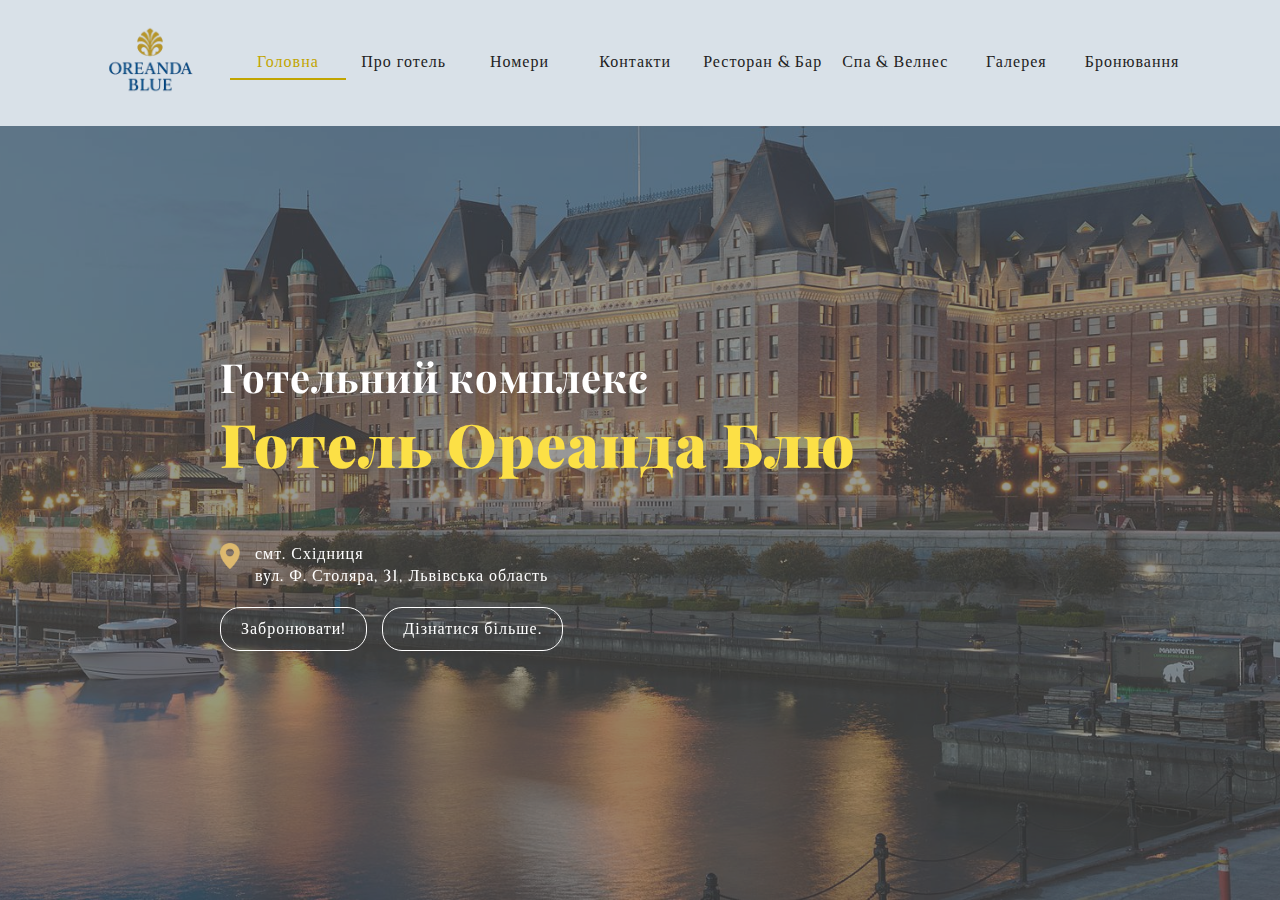
<file: index.html>
<!DOCTYPE html>
<html lang="en">
<head>
    <meta charset="UTF-8">
    <meta name="viewport" content="width=device-width, initial-scale=1.0">
    <title>Ореанда Блю</title>
    <link rel="stylesheet" href="style.css">
    <link href="https://fonts.googleapis.com/css2?family=Playfair+Display:ital,wght@0,400..900;1,400..900&display=swap" rel="stylesheet">
</head>
<body>
    <header>
        <div class="header-content">
            <div class="header-logo">
                <img src="./images/logo1.png" alt="">
            </div>
            <div class="burger-box">
                <input type="checkbox" id="burger">
                <label for="burger"><img src="./images/burger.png" alt=""></label>
                <div class="buttons">
                    <a href="#" class="active">Головна</a>
                    <a href="#">Про готель</a>
                    <a href="#">Номери</a>
                    <a href="#">Контакти</a>
                    <a href="#">Ресторан & Бар</a>
                    <a href="#">Спа & Велнес</a>
                    <a href="#">Галерея</a>
                    <a href="#">Бронювання</a>
                </div>
            </div>
        </div>
    </header>
    <div class="background"></div>
    <main>
        <div class="section1">
            <div class="h1h2">
                <h2>Готельний комплекс</h2>
                <h1>Готель Ореанда Блю</h1>
            </div>
            <div class="gap">
                <div class="location-box">
                    <div class="location-img">
                        <img src="./images/location.png" alt="">
                    </div>
                    <div class="location-desc">
                        <p>смт. Східниця</p>
                        <p>вул. Ф. Столяра, 31, Львівська область</p>
                    </div>
                </div>
                
                <div class="section1-buttons">
                    <a href="#">Забронювати!</a>
                    <a href="#">Дізнатися більше.</a>
                </div>
            </div>
            
        </div>
    </main>
</body>
</html>
</file>
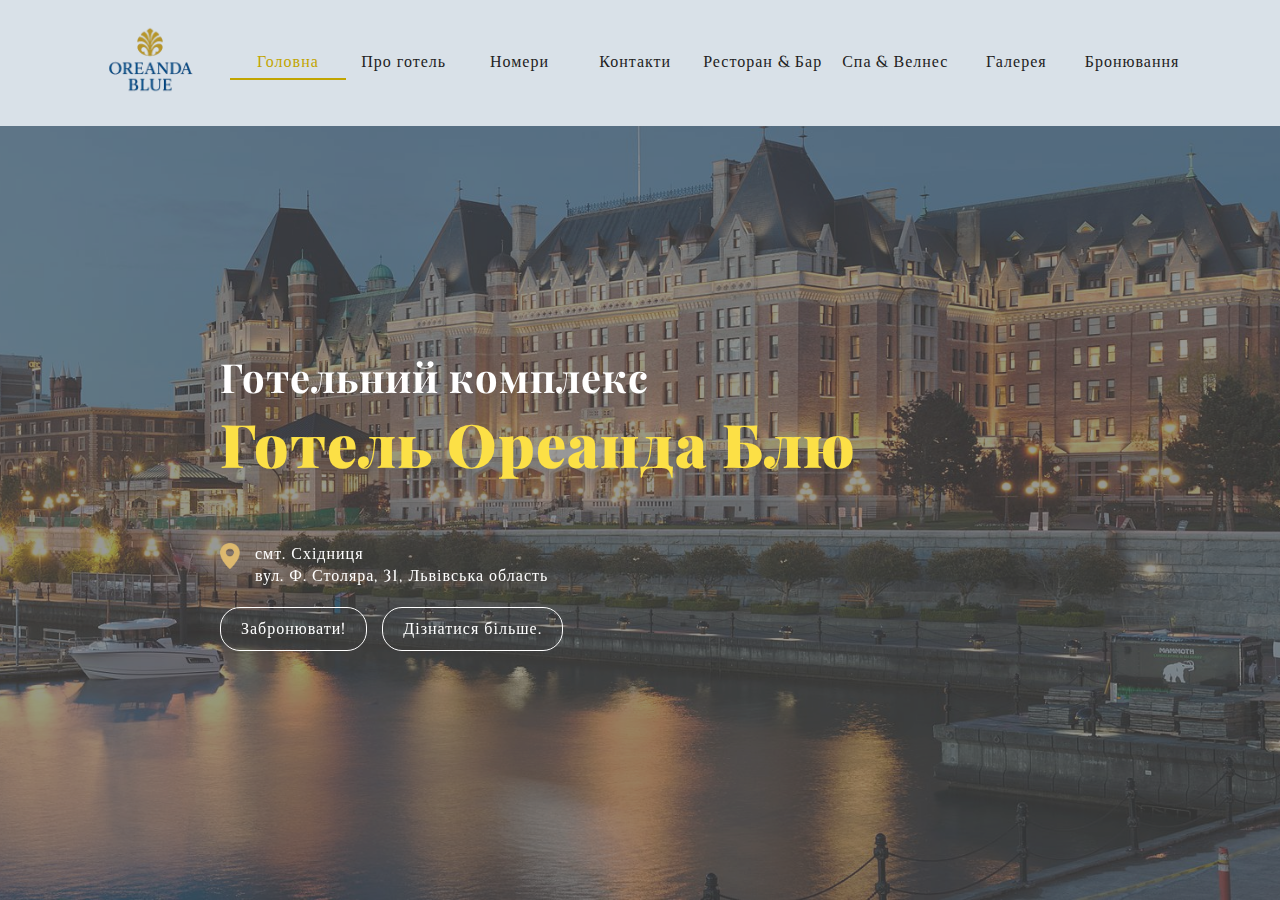
<file: home.html>
<!DOCTYPE html>
<html lang="en">
<head>
    <meta charset="UTF-8">
    <meta name="viewport" content="width=device-width, initial-scale=1.0">
    <title>Ореанда Блю</title>
    <link rel="stylesheet" href="style.css">
    <link href="https://fonts.googleapis.com/css2?family=Playfair+Display:ital,wght@0,400..900;1,400..900&display=swap" rel="stylesheet">
</head>
<body>
    <header>
        <div class="header-content">
            <div class="header-logo">
                <img src="./images/logo1.png" alt="">
            </div>
            <div class="burger-box">
                <input type="checkbox" id="burger">
                <label for="burger"><img src="./images/burger.png" alt=""></label>
                <div class="buttons">
                    <a href="#" class="active">Головна</a>
                    <a href="#">Про готель</a>
                    <a href="#">Номери</a>
                    <a href="#">Контакти</a>
                    <a href="#">Ресторан & Бар</a>
                    <a href="#">Спа & Велнес</a>
                    <a href="#">Галерея</a>
                    <a href="#">Бронювання</a>
                </div>
            </div>
        </div>
    </header>
    <div class="background"></div>
    <main>
        <div class="section1">
            <div class="h1h2">
                <h2>Готельний комплекс</h2>
                <h1>Готель Ореанда Блю</h1>
            </div>
            <div class="gap">
                <div class="location-box">
                    <div class="location-img">
                        <img src="./images/location.png" alt="">
                    </div>
                    <div class="location-desc">
                        <p>смт. Східниця</p>
                        <p>вул. Ф. Столяра, 31, Львівська область</p>
                    </div>
                </div>
                
                <div class="section1-buttons">
                    <a href="#">Забронювати!</a>
                    <a href="#">Дізнатися більше.</a>
                </div>
            </div>
            
        </div>
    </main>
</body>
</html>
</file>
<file: style.css>
@import url('https://fonts.googleapis.com/css2?family=Cinzel:wght@400;500;600;700&display=swap');
*{
    margin: 0;
    padding: 0;
    box-sizing: border-box;
    font-family: 'Cinzel', serif;
    letter-spacing: 1px;
    color: #0e3c70;
    font-weight: 500;
    color: white;
}
h1{
    font-family: "Montserrat", sans-serif;
    font-optical-sizing: auto;
    font-weight: 600;
    font-style: normal;
}
header{
    display: flex;
    justify-content: center;
    background: #D9E1E8;
    position: fixed;
    width: 100%;
}
header a{
    color: #222222;
}
.header-content{
    display: flex;
    width: 1100px;
    justify-content: space-between;
    align-items: center;
    gap: 20px;
    margin: 0px 12px;
}
.header-logo img{
    width: 120px;
}
.buttons{
    display: grid;
    grid-template-columns: repeat(8, 1fr);
}
.buttons a{
    text-decoration: none;
    padding: 5px 10px;
    white-space: nowrap;
    text-align: center;
}
.active{
    color: rgb(194, 165, 0);
    font-weight: 500;
    border-bottom: 2px solid rgb(194, 165, 0);
}
.buttons a:hover{
    color: #034f84;
    font-weight: 600;
    border-bottom: 2px solid #2f6e9b;
    border-top: none;
}

.background {
    position: fixed;
    top: 0;
    left: 0;
    width: 100%;
    height: 100%;
    background: url('./images/bg-site.jpg');
    background-size: cover;
    background-position: center;
    background-repeat: no-repeat;
    z-index: -1;
    opacity: 0.8;
}
.background::before {
    content: "";
    position: absolute;
    top: 0;
    left: 0;
    width: 100%;
    height: 100%;
    background: rgba(0, 0, 0, 0.5);
    z-index: 1;
}
main{
    padding-top: 200px;
    display: flex;
    justify-content: center;
}
.section1{
    border-radius: 10px;
    padding: 30px;
    width: 900px;
    height: 600px;
    display: flex;
    flex-direction: column;
    justify-content: center;
    gap: 60px;
}
.section1 h1{
    color: rgb(252, 224, 70);
    font-size: 60px;
    font-family: 'Playfair Display', Georgia, serif; 
    font-weight: 900;
    display: flex;
}
.section1 h2 {
    font-size: 40px;
    font-family: 'Playfair Display', Georgia, serif;
    font-weight: 700;
}
.location-img img{
    width: 20px;
}
.location-box{
    display: flex;
    gap: 15px;
}
.section1-buttons{
    display: flex;
    gap: 15px;
}
.section1-buttons a{
    text-decoration: none;
    padding: 10px 20px;
    border: 1px solid white;
    border-radius: 20px;
    color: white;
    transition: background-color 1s, color 1s;
}
.section1-buttons a:hover{
    background: white;
    color: #8d8d8d;
}
.gap{
    display: flex;
    flex-direction: column;
    gap: 20px;
}
#burger, [for=burger]{
    display: none;
}
[for=burger] img{
    width: 50px;
}
@media (max-width: 1000px){
    [for=burger]{
        display: block;
    }
    .buttons{
        display: none;
        flex-direction: column;
        gap: 10px;
        position: absolute;
        top: 70px;
        right: 20px;
        background: #D9E1E8;
        padding: 10px;
        border-radius: 10px;
    }
    #burger:checked + label + .buttons{
        display: flex;
    }
}
@media (max-width: 800px){
    .h1h2 h1{
        font-size: 45px;
    }
    .h1h2 h2{
        font-size: 35px;
    }
}
@media (max-width: 554px) {
    .h1h2 h1 {
        font-size: 35px;
        font-weight: 800;
    }

    .h1h2 h2 {
        font-size: 25px;
        font-weight: 800;
    }
    .buttons a{
        padding: 2.5px 5px;
    }
    .section1-buttons a{
        padding: 5px 10px;
    }
}
@media (max-width: 400px) {
    .h1h2 h1 {
        font-size: 30px;
        font-weight: 700;
    }

    .h1h2 h2 {
        font-size: 25px;
        font-weight: 700;
    }
}
@media (max-width: 364px){
    .section1-buttons{
        flex-direction: column;
    }
}
</file>
